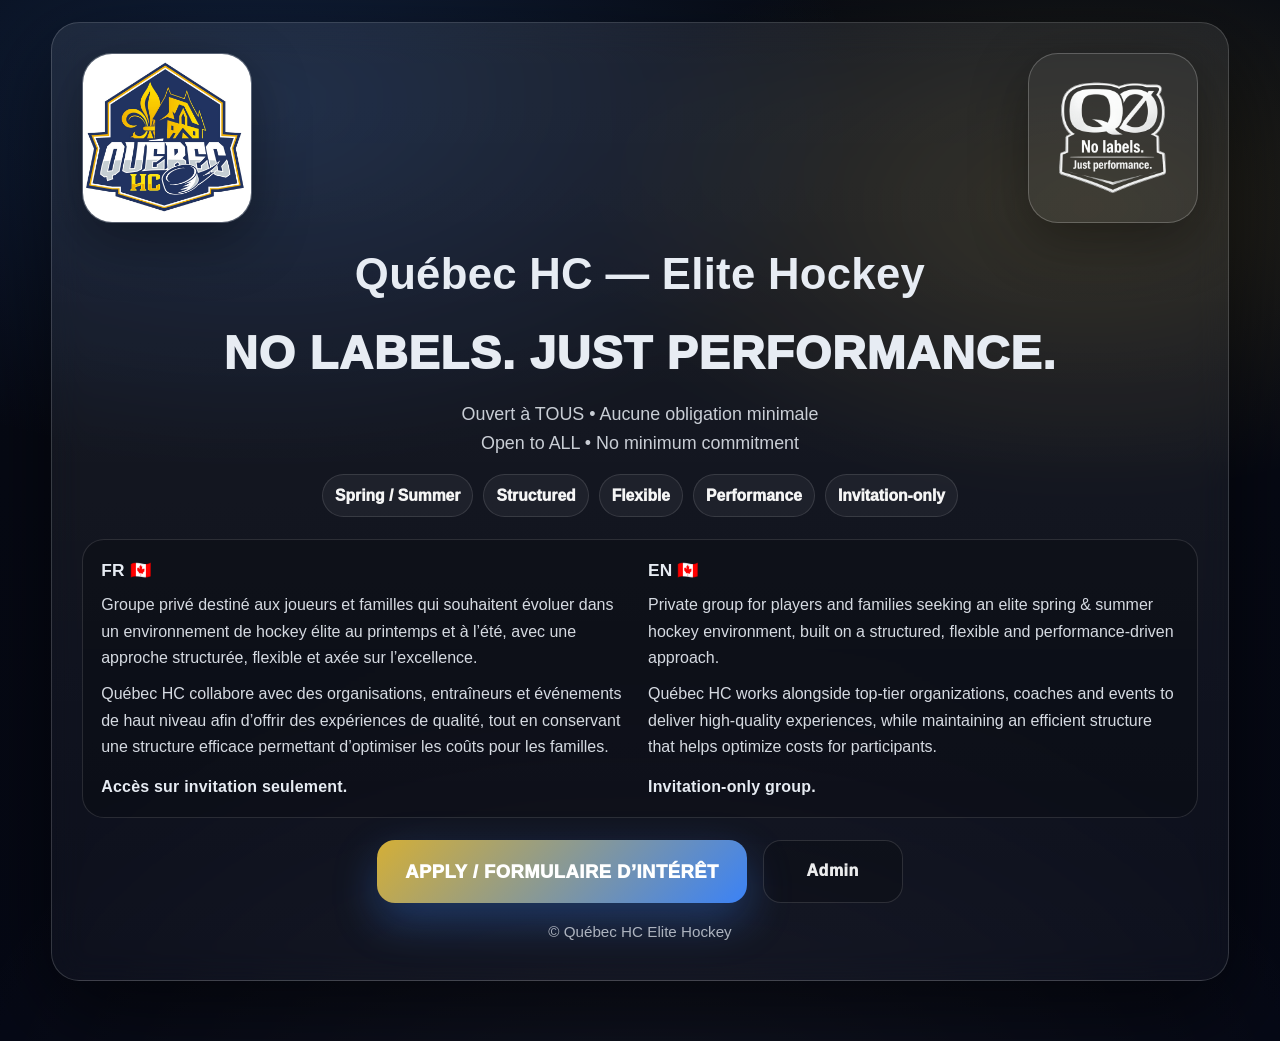
<file: index.html>
﻿<!DOCTYPE html>
<html lang="fr">
<head>
  <meta charset="utf-8"/>
  <meta name="viewport" content="width=device-width, initial-scale=1"/>
  <title>No Labels. Just Performance. — Québec HC</title>
  <meta name="description" content="Québec HC — Elite spring & summer hockey. No Labels. Just Performance. Invitation-only."/>
  <meta name="theme-color" content="#0a1020"/>
  <meta name="format-detection" content="telephone=no">

  <!-- Social Preview (OpenGraph/Twitter) -->
  <link rel="canonical" href="https://yaban1981.github.io/QHC_Program/" />
  <meta property="og:site_name" content="Québec HC" />
  <meta property="og:type" content="website" />
  <meta property="og:url" content="https://yaban1981.github.io/QHC_Program/" />
  <meta property="og:title" content="No Labels. Just Performance." />
  <meta property="og:description" content="Elite spring & summer hockey • Open to all backgrounds • Selected by invitation." />
  <meta property="og:image" content="https://yaban1981.github.io/QHC_Program/logos/og-home.png?v=1" />
  <meta property="og:image:type" content="image/png" />
  <meta property="og:image:width" content="1200" />
  <meta property="og:image:height" content="630" />

  <meta name="twitter:card" content="summary_large_image" />
  <meta name="twitter:title" content="No Labels. Just Performance." />
  <meta name="twitter:description" content="Québec HC — Elite spring & summer hockey." />
  <meta name="twitter:image" content="https://yaban1981.github.io/QHC_Program/logos/og-home.png?v=1" />

  <link rel="apple-touch-icon" href="https://yaban1981.github.io/QHC_Program/logos/og-home.png?v=1" />

  <!-- Same design system base as the form -->
  <link rel="stylesheet" href="assets/styles.css">

  <style>
    :root{
      --max: 1180px;
      --glass: rgba(255,255,255,.06);
      --stroke: rgba(255,255,255,.16);
      --stroke2: rgba(255,255,255,.22);
      --dark: rgba(0,0,0,.22);
    }

    body{ margin:0; }

    /* Premium background (still coherent with form vibe) */
    .bg{
      min-height: 100vh;
      background:
        radial-gradient(1100px 650px at 20% 10%, rgba(59,130,246,.18), transparent 55%),
        radial-gradient(900px 520px at 85% 20%, rgba(212,175,55,.16), transparent 55%),
        radial-gradient(1200px 800px at 50% 110%, rgba(255,255,255,.05), transparent 60%),
        linear-gradient(180deg, #070b14 0%, #060914 45%, #050815 100%);
      padding: 22px 0 60px;
    }

    .wrap{
      width: min(var(--max), 92vw);
      margin: 0 auto;
    }

    .panel{
      border-radius: 28px;
      border: 1px solid var(--stroke);
      background: linear-gradient(180deg, rgba(255,255,255,.08), rgba(255,255,255,.03));
      box-shadow: 0 30px 90px rgba(0,0,0,.58);
      backdrop-filter: blur(16px);
      overflow: hidden;
    }

    .inner{
      padding: 30px;
    }

    /* Logos vis-à-vis */
    .logo-row{
      display:flex;
      justify-content:space-between;
      align-items:center;
      gap: 18px;
    }
    .logo-box{
      width: 170px;
      height: 170px;
      border-radius: 30px;
      border: 1px solid var(--stroke2);
      background: rgba(255,255,255,.05);
      overflow:hidden;
      display:grid;
      place-items:center;
      box-shadow: 0 18px 55px rgba(0,0,0,.38);
      flex: 0 0 auto;
    }
    .logo-box img{
      width:100%;
      height:100%;
      object-fit:cover;
      display:block;
    }

    /* Center message */
    .center{
      text-align:center;
      margin-top: 18px;
    }
    .brand{
      margin:0;
      font-size: clamp(1.9rem, 1.45rem + 1.6vw, 3.1rem);
      letter-spacing: .3px;
    }
    .nl{
      margin-top: 12px;
      font-weight: 1000;
      font-size: clamp(2.0rem, 1.55rem + 1.7vw, 3.0rem);
      text-transform: uppercase;
      letter-spacing: 1px;
    }
    .sub{
      margin-top: 12px;
      font-size: 1.12rem;
      opacity: .86;
      line-height: 1.6;
    }

    /* Value bullets */
    .chips{
      margin-top: 16px;
      display:flex;
      gap: 10px;
      flex-wrap:wrap;
      justify-content:center;
    }
    .chip{
      display:inline-flex;
      align-items:center;
      gap:8px;
      padding: 9px 12px;
      border-radius: 999px;
      border: 1px solid rgba(255,255,255,.12);
      background: rgba(255,255,255,.05);
      font-size: .98rem;
      opacity: .96;
    }

    /* Bilingual pitch */
    .pitch{
      margin-top: 22px;
      border-radius: 22px;
      border: 1px solid rgba(255,255,255,.12);
      background: rgba(0,0,0,.18);
      padding: 18px;
    }
    .pitch-grid{
      display:grid;
      grid-template-columns: 1fr;
      gap: 16px;
    }
    @media (min-width: 980px){
      .pitch-grid{ grid-template-columns: 1fr 1fr; }
    }
    .lang h2{
      margin:0 0 8px;
      font-size: 1.08rem;
      letter-spacing:.2px;
    }
    .lang p{
      margin:0 0 10px;
      opacity: .92;
      line-height: 1.65;
    }
    .lang strong{
      display:inline-block;
      margin-top: 4px;
      letter-spacing:.2px;
    }

    /* CTA */
    .cta{
      margin-top: 22px;
      display:flex;
      justify-content:center;
      gap: 16px;
      flex-wrap:wrap;
    }
    .btn{
      display:inline-flex;
      align-items:center;
      justify-content:center;
      gap: 10px;
      text-decoration:none;
      font-weight: 1000;
      letter-spacing: .5px;
      border-radius: 18px;
      padding: 18px 28px;
      border: 1px solid rgba(255,255,255,.16);
      background: rgba(255,255,255,.07);
      color:#fff;
      white-space: nowrap;
      min-width: 240px;
    }
    .btn.primary{
      border:none;
      background: linear-gradient(135deg, #d4af37, #3b82f6);
      box-shadow: 0 18px 45px rgba(59,130,246,.33);
      font-size: 1.15rem;
    }
    .btn.admin{
      background: rgba(0,0,0,.22);
      border: 1px solid rgba(255,255,255,.14);
      opacity: .92;
      min-width: 140px;
      padding: 16px 20px;
    }

    .footer{
      margin-top: 18px;
      text-align:center;
      opacity: .72;
      font-size: .95rem;
      padding-bottom: 6px;
    }

    @media (max-width: 760px){
      .inner{ padding: 22px; }
      .logo-box{ width: 132px; height: 132px; border-radius: 26px; }
      .btn{ min-width: 100%; }
      .btn.admin{ min-width: 100%; }
    }
  </style>
</head>

<body>
  <noscript>
    <div style="background:#3b82f6;color:#fff;padding:10px;text-align:center">
      JavaScript requis pour certaines fonctionnalités. / JavaScript required for some features.
    </div>
  </noscript>

  <div class="bg">
    <div class="wrap">
      <div class="panel">
        <div class="inner">

          <div class="logo-row" aria-label="Logos">
            <div class="logo-box">
              <img src="logos/qhc.jpg" alt="Québec HC"
                   onerror="this.onerror=null;this.src='logos/qhc.png';">
            </div>

            <div class="logo-box">
              <img src="logos/no-labels.png" alt="No Labels"
                   onerror="this.onerror=null;this.src='logos/no-labels.jpg';">
            </div>
          </div>

          <div class="center">
            <h1 class="brand">Québec HC — Elite Hockey</h1>
            <div class="nl">No Labels. Just Performance.</div>
            <div class="sub">
              Ouvert à TOUS • Aucune obligation minimale<br/>
              Open to ALL • No minimum commitment
            </div>

            <div class="chips" aria-label="Highlights">
              <span class="chip">Spring / Summer</span>
              <span class="chip">Structured</span>
              <span class="chip">Flexible</span>
              <span class="chip">Performance</span>
              <span class="chip">Invitation-only</span>
            </div>
          </div>

          <section class="pitch" aria-label="Bilingual pitch">
            <div class="pitch-grid">
              <div class="lang">
                <h2>FR 🇨🇦</h2>
                <p>
                  Groupe privé destiné aux joueurs et familles qui souhaitent évoluer dans un environnement de hockey élite au printemps et à l’été,
                  avec une approche structurée, flexible et axée sur l’excellence.
                </p>
                <p>
                  Québec HC collabore avec des organisations, entraîneurs et événements de haut niveau afin d’offrir des expériences de qualité,
                  tout en conservant une structure efficace permettant d’optimiser les coûts pour les familles.
                </p>
                <strong>Accès sur invitation seulement.</strong>
              </div>

              <div class="lang">
                <h2>EN 🇨🇦</h2>
                <p>
                  Private group for players and families seeking an elite spring & summer hockey environment,
                  built on a structured, flexible and performance-driven approach.
                </p>
                <p>
                  Québec HC works alongside top-tier organizations, coaches and events to deliver high-quality experiences,
                  while maintaining an efficient structure that helps optimize costs for participants.
                </p>
                <strong>Invitation-only group.</strong>
              </div>
            </div>
          </section>

          <div class="cta" aria-label="Calls to action">
            <a class="btn primary" href="form.html">APPLY / FORMULAIRE D’INTÉRÊT</a>
            <a class="btn admin" href="admin3/login.html">Admin</a>
          </div>

          <div class="footer">© Québec HC Elite Hockey</div>
        </div>
      </div>
    </div>
  </div>
</body>
</html>
</file>
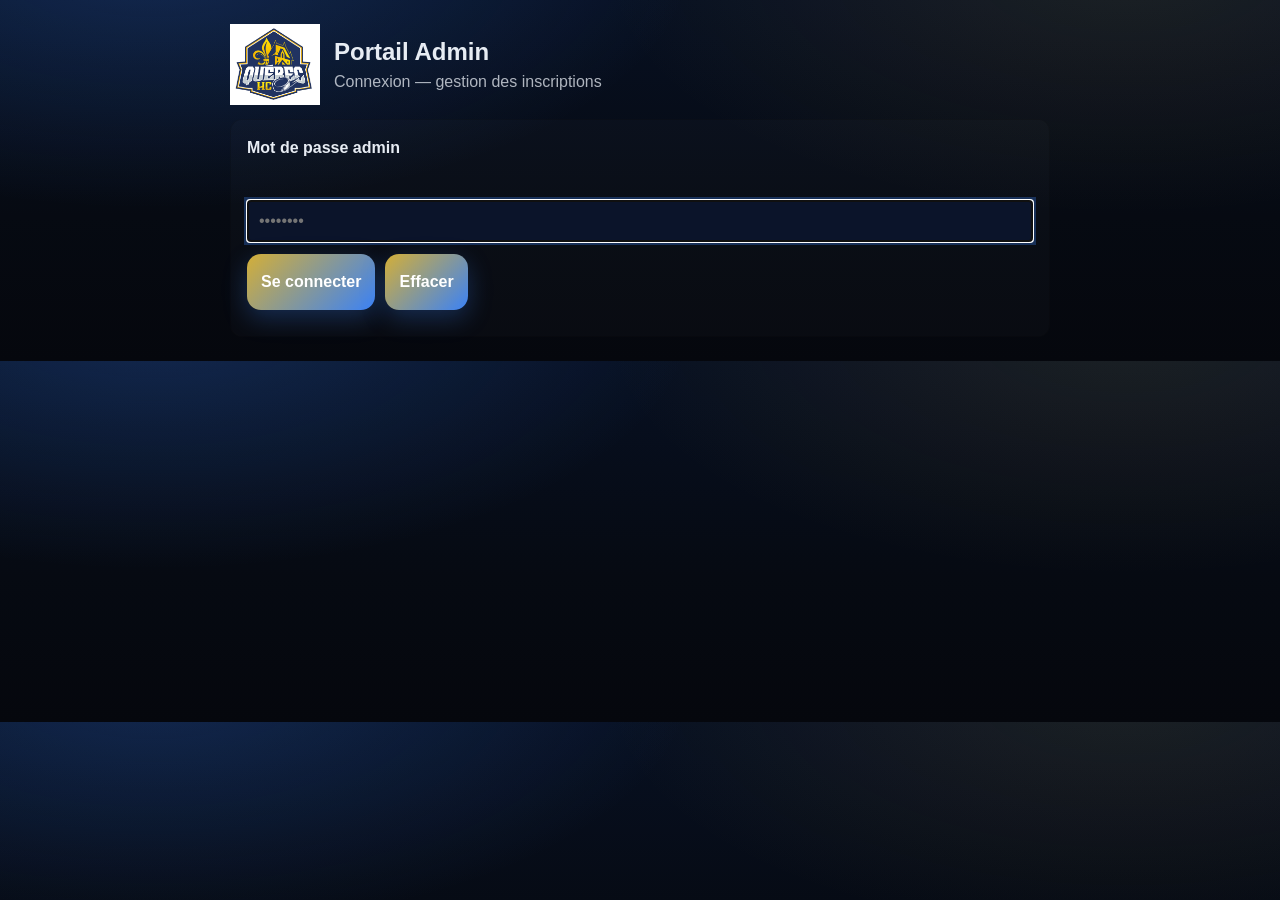
<file: admin/dashboard.html>
﻿<!doctype html>
<html>
<head>
  <meta charset="utf-8">
  <meta name="viewport" content="width=device-width, initial-scale=1" />
  <title>QHC Admin — Dashboard</title>
  <link rel="stylesheet" href="https://yaban1981.github.io/QHC_Program/assets/styles.css">
</head>

<body style="padding:24px">

<div style="max-width:1200px;margin:0 auto">

  <div style="display:flex;gap:14px;align-items:center;margin-bottom:20px">
    <img alt="Québec HC" src="../logos/qhc.jpg" style="width:60px">
    <div>
      <h2 style="margin:0">Dashboard Admin</h2>
      <div style="opacity:.7">Gestion des joueurs</div>
    </div>
    <div style="margin-left:auto">
      <button onclick="deconnexion()">Déconnexion</button>
    </div>
  </div>

  <!-- Filtres -->
  <div style="display:flex;gap:10px;flex-wrap:wrap;margin-bottom:15px">
    <select id="filtreAnneeNaissance"></select>
    <select id="filtrePoste">
      <option value="">Tous postes</option>
      <option value="Forward">Avant</option>
      <option value="Defence">Défense</option>
      <option value="Center">Centre</option>
      <option value="Goaler">Gardien</option>
    </select>
    <input id="recherche" placeholder="Recherche...">
    <select id="filtreAnneeSoumission"></select>
  </div>

  <!-- Actions -->
  <div style="margin-bottom:15px">
    <button onclick="marquerInteressant()">⭐ Intéressant</button>
    <button onclick="marquerEcarte()">❌ Écarté</button>
    <button onclick="supprimerSelection()">🗑️ Supprimer</button>
    <button onclick="ouvrirModalEmail()">✉️ Email</button>
  </div>

  <div id="loading">Chargement...</div>
  <div id="err" style="color:red;margin-bottom:10px"></div>

  <!-- Tableau -->
  <div id="table-container" style="display:none">
    <table border="1" width="100%" cellpadding="6" cellspacing="0">
      <thead id="table-header">
        <tr>
          <th><input type="checkbox" id="checkAll"></th>
          <th>Nom</th>
          <th>Année</th>
          <th>Ville</th>
          <th>Email</th>
          <th>Poste</th>
          <th>Confiance</th>
        </tr>
      </thead>
      <tbody id="table-body"></tbody>
    </table>
  </div>

</div>

<script src="./app.js"></script>

</body>
</html>
</file>
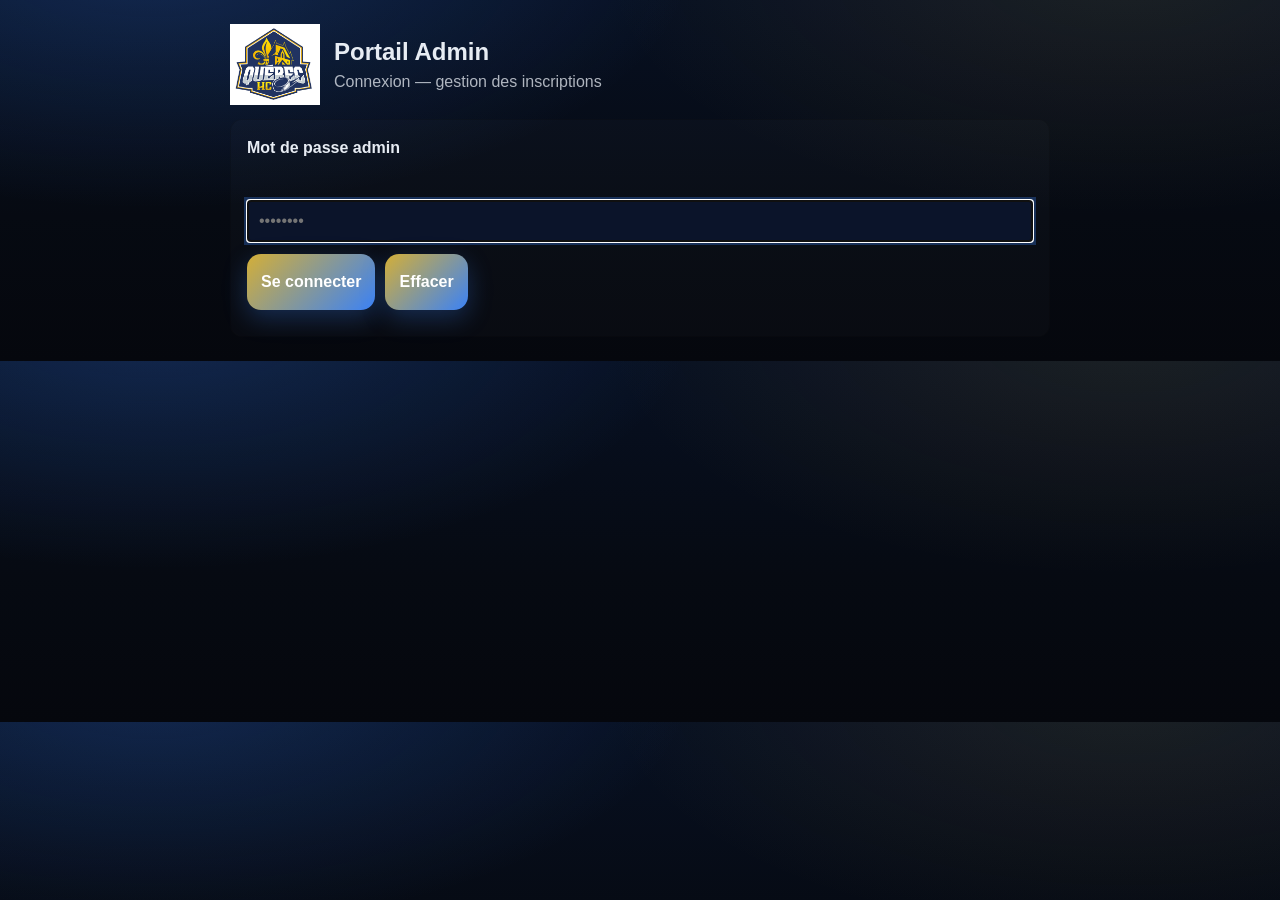
<file: admin/login.html>
﻿<!doctype html>
<html>
  <head>
    <meta charset="utf-8">
    <meta name="viewport" content="width=device-width, initial-scale=1" />
    <title>QHC Admin — Login</title>
    <link rel="stylesheet" href="https://yaban1981.github.io/QHC_Program/assets/styles.css">
  </head>
  <body style="padding:24px">
    <div style="max-width:820px;margin:0 auto">
      <div style="display:flex;gap:14px;align-items:center;margin-bottom:14px">
        <img alt="Québec HC" src="../logos/qhc.jpg" style="width:90px;height:auto">
        <div>
          <h2 style="margin:0">Portail Admin</h2>
          <div style="opacity:.75">Connexion — gestion des inscriptions</div>
        </div>
      </div>

      <div style="border:1px solid rgba(0,0,0,.15);border-radius:12px;padding:16px;background:rgba(255,255,255,.02)">
        <label for="pwd">Mot de passe admin</label><br>
        <input id="pwd" type="password" autocomplete="current-password" placeholder="••••••••"
               style="width:100%;margin-top:8px;padding:10px;font-size:16px" />

        <div style="display:flex;gap:10px;margin-top:12px">
          <button id="btnLogin" type="button" style="padding:10px 14px;font-size:16px">Se connecter</button>
          <button id="btnClear" type="button" style="padding:10px 14px;font-size:16px">Effacer</button>
        </div>

        <div id="msg" style="color:#b00020;white-space:pre-wrap;margin-top:10px"></div>
      </div>
    </div>

    <script src="./app.js"></script>
  </body>
</html>
</file>
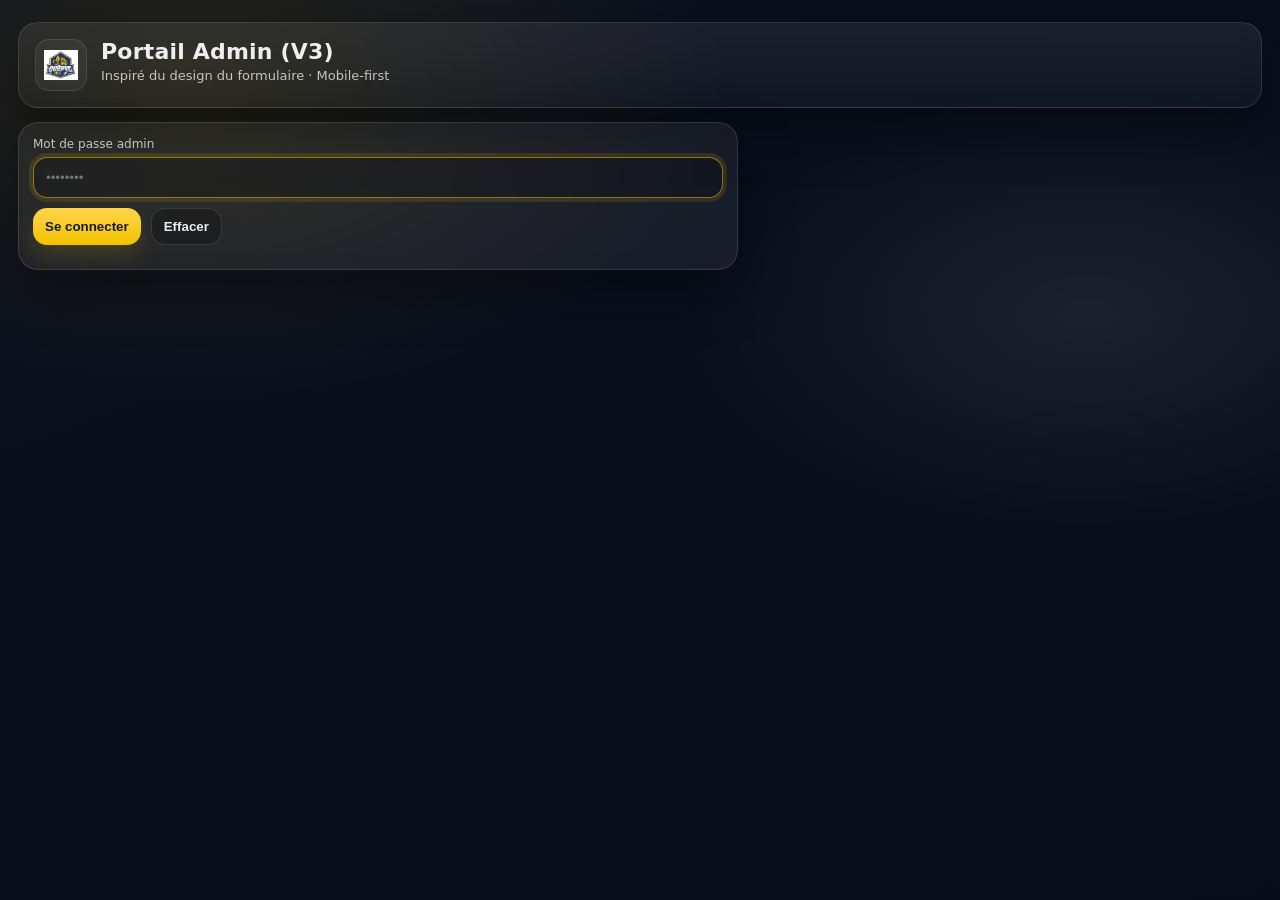
<file: admin3/dashboard.html>
﻿<!doctype html>
<html>
<head>
  <meta charset="utf-8">
  <meta name="viewport" content="width=device-width, initial-scale=1" />
  <title>QHC Admin V3 — Dashboard</title>
  <link rel="stylesheet" href="./admin3.css">
</head>
<body>
  <div class="page">
    <div class="hero">
      <div class="logo"><img src="../logos/qhc.jpg" alt="QHC"></div>
      <div>
        <h1>Gestion des joueurs Québec HC Élite (V3)</h1>
        <div id="today" class="sub"></div>
      </div>

      <div class="right">
        <select id="teamSelect" class="btn btnGhost" style="min-width:220px"></select>
        <select id="tournoiSelect" class="btn btnGhost" style="min-width:220px"></select>
        <button id="btnLogout" class="btn btnPrimary">Déconnexion</button>
      </div>
    </div>

    <div class="card">
      <div class="filters">
        <div>
          <label>Année</label>
          <select id="yearFilter"></select>
        </div>

        <div>
          <label>Statut</label>
          <select id="statusFilter"></select>
        </div>

        <div>
          <label>Recherche</label>
          <input id="searchFilter" placeholder="nom / ville / email">
        </div>

        <div>
          <label>Page size</label>
          <select id="pageSize">
            <option value="50">50</option>
            <option value="100" selected>100</option>
            <option value="200">200</option>
          </select>
        </div>

        <div style="display:flex;gap:10px;align-items:end;flex-wrap:wrap">
          <button id="btnReset" class="btn btnGhost">Réinitialiser</button>
        </div>
<div style="margin-top:10px;display:flex;gap:12px;align-items:center">
  <label style="display:flex;gap:8px;align-items:center;color:rgba(255,255,255,.75);font-size:13px">
    <input type="checkbox" id="showArchived">
    Voir archives
  </label>
</div>
</div>
      </div>
    </div>

    <div class="card actionBar" id="actionBar">
      <div class="meta">Sélection: <b id="selCount">0</b></div>

      <button id="btnCopyEmails" class="btn btnGhost">Copier emails</button>
      <select id="emailSep" class="sepSelect">
        <option value=",">Virgule ,</option>
        <option value=";">Point-virgule ;</option>
      </select>

      <button id="btnAddToTournoi" class="btn btnGhost">Ajouter au tournoi (TBD)</button>
      <select id="statusApply" class="sepSelect"></select>
      <button id="btnApplyStatus" class="btn btnGhost">Appliquer statut</button>

      <!-- quick buttons -->
      <button id="btnQuickInteressant" class="btn btnGhost">⭐ Intéressant</button>
      <button id="btnQuickEcarte" class="btn btnGhost">❌ Écarté</button>
      <button id="btnCreateTeam" class="btn btnGhost">Créer équipe</button>
      <button id="btnArchive" class="btn btnDanger">Archiver</button>
      <button id="btnRestore" class="btn btnGhost">Restaurer</button>
      <button id="btnNotes" class="btn btnGhost">✎ Notes</button>
    </div>

    <div id="loading"></div>
    <div id="err"></div>

    <!-- Desktop table -->
    <div class="tableWrap" id="tableWrap">
      <table>
        <thead><tr id="theadRow"></tr></thead>
        <tbody id="tbody"></tbody>
      </table>
    </div>

    <!-- Mobile cards -->
    <div class="cards" id="cards"></div>

    <div class="pager">
      <button id="btnPrev" class="btn btnGhost">◀ Précédent</button>
      <div>Page <b id="pageNum">1</b> / <b id="pageTotal">1</b></div>
      <button id="btnNext" class="btn btnGhost">Suivant ▶</button>
    </div>
  </div>

  <script src="./app.js"></script>
</body>
</html>
</file>
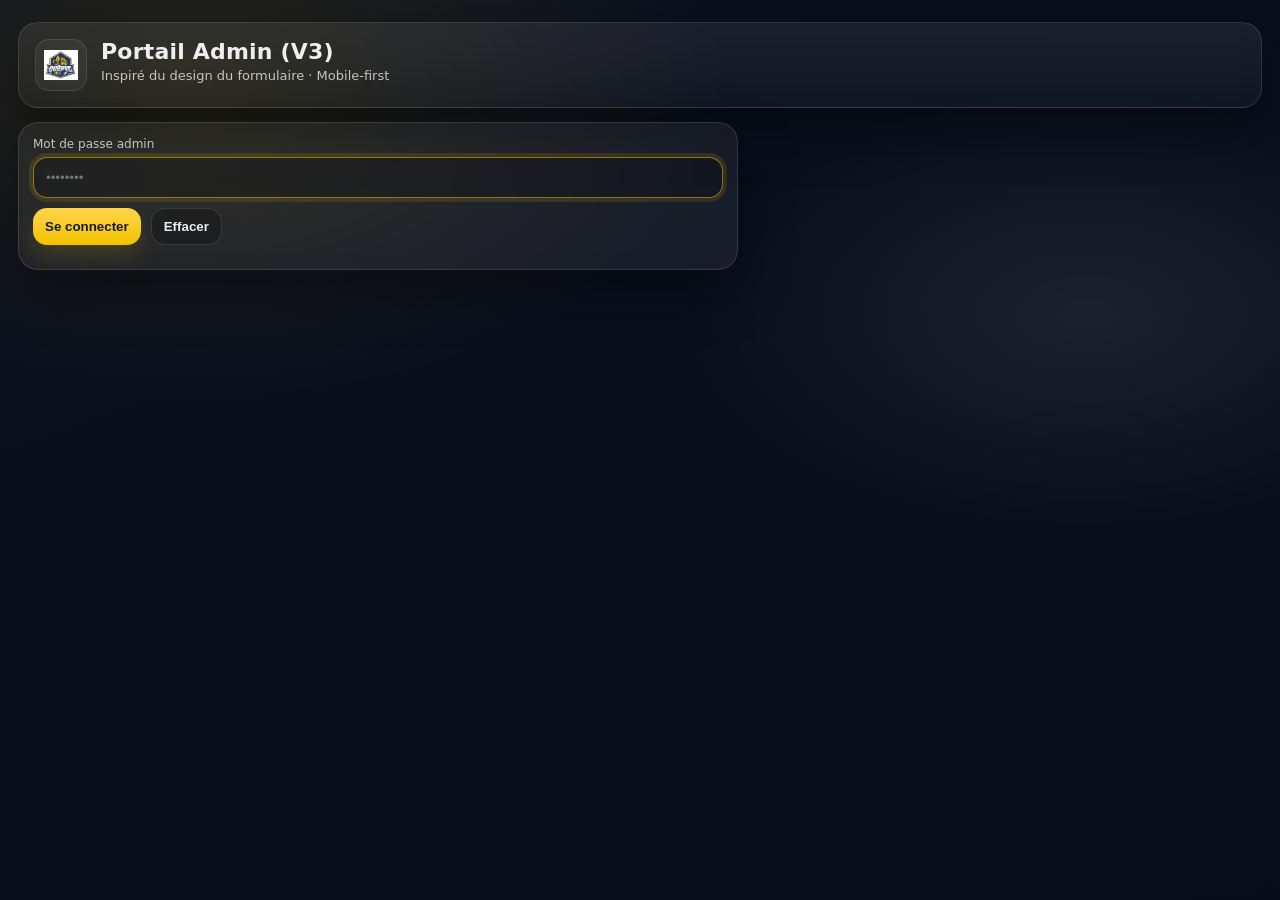
<file: admin3/login.html>
﻿<!doctype html>
<html>
<head>
  <meta charset="utf-8">
  <meta name="viewport" content="width=device-width, initial-scale=1" />
  <title>QHC Admin V3 — Login</title>
  <link rel="stylesheet" href="./admin3.css">
</head>
<body>
  <div class="page">
    <div class="hero">
      <div class="logo"><img src="../logos/qhc.jpg" alt="QHC"></div>
      <div>
        <h1>Portail Admin (V3)</h1>
        <div class="sub">Inspiré du design du formulaire · Mobile-first</div>
      </div>
    </div>

    <div class="card" style="max-width:720px;margin-top:14px">
      <label for="pwd">Mot de passe admin</label>
      <input id="pwd" type="password" placeholder="••••••••" autocomplete="current-password">
      <div style="display:flex;gap:10px;margin-top:10px;flex-wrap:wrap">
        <button class="btn btnPrimary" id="btnLogin">Se connecter</button>
        <button class="btn btnGhost" id="btnClear">Effacer</button>
      </div>
      <div id="msg" style="margin-top:10px;white-space:pre-wrap;color:#ffb3b3"></div>
    </div>
  </div>

  <script src="./app.js"></script>
</body>
</html>
</file>
<file: assets/styles.css>
﻿:root{
  --bg:#0a0f1a;
  --panel:#0e152a;
  --panel2:#0a1020;
  --text:#e7ecf3;
  --muted:#a7b3c7;
  --accent:#d4af37;
  --accent2:#3b82f6;
  --ring:rgba(59,130,246,.30);
  --success:#d4af37;
  --danger:#ef4444;
  --radius:16px;
  --border:rgba(255,255,255,.08);
  --border2:rgba(255,255,255,.14);
}

*{box-sizing:border-box; -webkit-tap-highlight-color:transparent}
html,body{scroll-behavior:smooth; -webkit-text-size-adjust:100%}
body{
  margin:0;
  font-family:-apple-system,BlinkMacSystemFont,"Segoe UI",Roboto,Helvetica,Arial,sans-serif;
  background:
    radial-gradient(900px 420px at 12% -12%, rgba(59,130,246,.22), transparent 60%),
    radial-gradient(900px 420px at 88% -8%, rgba(212,175,55,.10), transparent 58%),
    linear-gradient(180deg, #071022, #060a12 60%, #05070d);
  color:var(--text);
  line-height:1.5;
}

a{color:inherit}

/* HERO */
.hero{
  padding:26px 16px 18px;
  background:
    radial-gradient(800px 360px at 50% -10%, rgba(59,130,246,.16), transparent 60%),
    linear-gradient(180deg, #0a1020, #0b1222 60%, #070b13);
  border-bottom:1px solid rgba(255,255,255,.06);
  position:relative; overflow:hidden;
}
.hero::before{
  content:""; position:absolute; top:0; left:0; right:0; height:1px;
  background:linear-gradient(90deg, transparent, var(--accent2), transparent);
  opacity:.6;
}
.hero-wrap{max-width:980px; margin:0 auto; display:flex; flex-direction:column; align-items:center; gap:14px}
.hero-logo{
  width:118px; height:118px; border-radius:22px; overflow:hidden;
  background: radial-gradient(closest-side, rgba(59,130,246,.30), transparent 68%);
  box-shadow: 0 16px 44px rgba(3,102,214,.35);
}
.hero-logo img{width:100%; height:100%; object-fit:cover}
.hero-text{text-align:center}
.hero h1{margin:0; font-size:2rem; letter-spacing:.2px; line-height:1.15}
.hero-sub{margin:6px 0 0; color:#dfe7ff; font-size:1.1rem; opacity:.95}
.hero-meta{margin:8px 0 0; color:#9fb7ff; font-size:.95rem; opacity:.9}

/* PROGRAM */
.program{padding:14px 16px 0}
.program-wrap{max-width:1040px; margin:0 auto}
.program-title{margin:14px 0 12px; text-align:center; font-size:1.35rem; color:#eaf2ff}

.filters{
  background:linear-gradient(180deg,var(--panel2),rgba(14,21,42,.85));
  border:1px solid rgba(255,255,255,.06);
  border-radius:18px;
  box-shadow:0 10px 34px rgba(0,0,0,.35), inset 0 1px 0 rgba(255,255,255,.04);
  padding:16px;
  display:flex;
  gap:14px;
  flex-wrap:wrap;
  justify-content:center;
  align-items:flex-start;
}
.filter-group{min-width:240px}
.filter-label{font-weight:900; color:#eaf2ff; margin-bottom:8px}
.chips{display:flex; flex-wrap:wrap; gap:10px; justify-content:center}
.chip{
  border:1px solid var(--border2);
  background:rgba(255,255,255,.04);
  color:#fff;
  padding:10px 14px;
  border-radius:999px;
  cursor:pointer;
  font-weight:950;
  min-width:64px;
  text-align:center;
  user-select:none;
}
.chip:hover{border-color:rgba(59,130,246,.35)}
.chip.active{
  border-color:rgba(212,175,55,.72);
  background:rgba(212,175,55,.12);
  box-shadow:0 10px 28px rgba(212,175,55,.10);
}
.filter-toggle{min-width:300px}
.toggle{display:flex; gap:10px; align-items:center; color:var(--muted); font-size:.95rem}
.toggle input{transform:scale(1.08)}

/* View toggle */
.view-toggle{display:flex; gap:10px; margin:12px 0 10px; justify-content:flex-start}
.vt-btn{
  padding:10px 14px; border-radius:12px;
  border:1px solid rgba(255,255,255,.16);
  background:rgba(255,255,255,.06);
  color:#fff; cursor:pointer; font-weight:950;
}
.vt-btn.active{background:rgba(255,255,255,.14); border-color:rgba(255,255,255,.22)}

/* Messages */
.program-msg, .program-error{
  margin:10px 0 0;
  padding:12px 12px;
  border-radius:12px;
  border:1px solid rgba(255,255,255,.10);
  background:rgba(255,255,255,.04);
}
.program-error{border-color:rgba(239,68,68,.35); color:#fecaca}

/* Cards grid */
.events-grid{display:grid; grid-template-columns:1fr; gap:14px; margin:10px 0 6px}
@media(min-width:768px){.events-grid{grid-template-columns:repeat(3,1fr); gap:18px}}

.ecard{
  position:relative;
  background:linear-gradient(180deg, rgba(11,16,32,.94), rgba(10,16,32,.62));
  border:1px solid rgba(255,255,255,.08);
  border-radius:18px;
  overflow:hidden;
  box-shadow:0 16px 52px rgba(0,0,0,.38), inset 0 1px 0 rgba(255,255,255,.03);
  min-height:228px;
}
.ecard::before{
  content:""; position:absolute; inset:0;
  background: radial-gradient(560px 240px at 50% 0%, rgba(59,130,246,.16), transparent 70%);
  pointer-events:none;
}
.ecard-link{
  position:absolute; inset:0;
  display:flex; align-items:center; justify-content:center;
  text-decoration:none;
}
.ecard-logo{
  width:96%;
  max-width:440px;
  max-height:178px;
  height:auto;
  object-fit:contain;
  filter: drop-shadow(0 18px 38px rgba(0,0,0,.58));
  transform: translateY(14px);
}

/* Badges */
.badge{
  position:absolute;
  display:inline-flex;
  align-items:center;
  justify-content:center;
  gap:8px;
  border:1px solid rgba(255,255,255,.14);
  background:rgba(10,16,32,.58);
  padding:7px 10px;
  border-radius:999px;
  color:#eaf2ff;
  font-weight:900;
  letter-spacing:.2px;
  backdrop-filter: blur(6px);
  box-shadow:0 10px 22px rgba(0,0,0,.34);
  user-select:none;
  white-space:nowrap;
}
.badge-season{top:12px; left:12px; width:40px; padding:0; border-radius:12px; font-size:1.05rem}
.badge-j{
  top:12px; right:12px;
  background:linear-gradient(135deg, rgba(59,130,246,.24), rgba(59,130,246,.10));
  border-color:rgba(59,130,246,.46);
  font-size:1.05rem;
  padding:8px 12px;
  min-width:64px;
}
.badge-date{bottom:12px; right:12px; background:rgba(255,255,255,.06)}
.badge-extra{bottom:12px; left:12px; background:rgba(255,255,255,.06)}

/* MAP */
.map-wrap{margin-top:10px}
.map{
  height:430px;
  border-radius:16px;
  border:1px solid rgba(255,255,255,.12);
  overflow:hidden;
}
.map-note{opacity:.8; font-size:13px; margin-top:8px}
@media(max-width:600px){ .map{height:300px} }

/* FORM */
main{padding:12px 16px 40px; max-width:1040px; margin:0 auto}
form{
  background:linear-gradient(180deg,var(--panel2),var(--panel));
  border-radius:var(--radius);
  border:1px solid rgba(255,255,255,.06);
  box-shadow:0 8px 32px rgba(0,0,0,.35), inset 0 1px 0 rgba(255,255,255,.04);
  padding:20px;
  margin:12px 0
}
fieldset{
  border:2px solid rgba(212,175,94,.35);
  padding:18px;
  border-radius:14px;
  margin:16px 0 0;
  position:relative;
}
legend{padding:0 8px; color:var(--accent2); font-weight:900; font-size:1.1rem}
.grid{display:flex; flex-direction:column; gap:16px}
label{display:block; font-size:1rem; margin-bottom:8px; font-weight:600}
.req{color:#fbbf24; font-weight:900}
.muted{color:var(--muted); font-size:.95rem}

.input-container{position:relative}
input[type="text"], input[type="email"], input[type="tel"], input[type="range"], select, textarea{
  width:100%;
  padding:16px;
  border-radius:12px;
  border:1.5px solid rgba(255,255,255,.16);
  background:#0b1020;
  color:var(--text);
  outline:none;
  font-size:16px;
}
input:focus, select:focus, textarea:focus{
  border-color:var(--accent2);
  box-shadow:0 0 0 3px var(--ring);
  background:#0b142a
}
textarea{min-height:120px; resize:vertical}
select{
  background-image:url("data:image/svg+xml,%3Csvg width='20' height='20' viewBox='0 0 24 24' fill='%23d4af37' xmlns='http://www.w3.org/2000/svg'%3E%3Cpath d='M7 10l5 5 5-5'/%3E%3C/svg%3E");
  background-repeat:no-repeat;
  background-position:right 12px center;
  padding-right:44px
}

/* Radios/checkbox blocks */
.check-row{display:flex; flex-direction:column; gap:10px}
.check{
  position:relative;
  display:flex; align-items:center; gap:10px;
  padding:14px 44px 14px 48px;
  min-height:54px;
  border-radius:12px;
  background:#0b1020;
  border:1px solid rgba(255,255,255,.08);
  transition:.2s;
  cursor:pointer;
}
.check input{position:absolute; inset:0; opacity:0; margin:0; cursor:pointer}
.check::before{
  content:"";
  position:absolute; left:14px; top:50%; transform:translateY(-50%);
  width:18px; height:18px; border-radius:50%;
  border:2px solid #cfd8e3;
  background:transparent;
  box-shadow:0 1px 2px rgba(0,0,0,.35);
}
.check:has(input:checked){
  border-color:rgba(212,175,55,.60);
  background:rgba(212,175,94,.08);
}
.check:has(input:checked)::before{ background:var(--accent2); border-color:#fff }
.check:has(input:checked)::after{
  content:"✓"; position:absolute; right:14px;
  color:var(--accent); font-weight:900; font-size:16px
}

/* Slider with hand */
.slider-container{
  position:relative;
  margin:10px 0 0;
  background: rgba(11,16,32,.5);
  border-radius:12px;
  padding:15px;
  border:2px solid rgba(212,175,94,.5);
}
input[type="range"]{
  height:44px;
  padding:0;
  background:transparent;
  position:relative;
  z-index:2;
  width:calc(100% - 10px);
  margin:0 5px
}
input[type="range"]::-webkit-slider-thumb{
  -webkit-appearance:none;
  height:28px; width:28px; border-radius:50%;
  background:var(--accent2);
  border:2px solid #fff;
  box-shadow:0 4px 12px rgba(59,130,246,.4)
}
input[type="range"]::-webkit-slider-track{
  height:8px; background:rgba(255,255,255,.12);
  border-radius:4px
}
.hand-hint{
  position:absolute;
  top:-35px; left:0;
  z-index:5;
  opacity:.95;
  pointer-events:none;
  animation: slideHand 3s ease-in-out infinite;
}
.hand-hint svg{width:32px; height:32px; filter: drop-shadow(0 2px 4px rgba(0,0,0,.3)); color: var(--accent)}
@keyframes slideHand{
  0%{transform:translateX(0); opacity:0}
  10%{opacity:.95}
  30%{transform:translateX(calc(100% - 50px)) scale(1.1)}
  50%{transform:translateX(calc(100% - 50px))}
  70%{transform:translateX(0) scale(1.1)}
  90%{opacity:.95}
  100%{transform:translateX(0); opacity:0}
}
.confidence-display{margin-top:8px; display:flex; gap:8px; align-items:center}
.confidence-value{font-weight:950; color:#fff}

/* Availability rows */
.avail-row{padding:10px 0; border-bottom:1px solid rgba(255,255,255,.06)}
.avail-row:last-child{border-bottom:0}
.avail-title{font-weight:900; color:#eaf2ff}
.avail-info{margin-top:2px}

/* Submit */
.submit{margin-top:22px; display:flex; gap:12px; flex-direction:column}
button{
  appearance:none; border:0;
  background:linear-gradient(135deg, var(--accent), var(--accent2));
  color:#fff;
  padding:18px 24px;
  border-radius:14px;
  font-weight:900;
  font-size:1.1rem;
  min-height:56px;
  cursor:pointer;
  box-shadow:0 8px 24px rgba(59,130,246,.28)
}
button:hover{transform:translateY(-2px)}
.outline{
  background:transparent;
  border:1px solid rgba(255,255,255,.12);
  color:#fff
}

@media(min-width:768px){
  .submit{flex-direction:row}
}

/* Leaflet logo markers (prevent giant logos) */
.logo-marker{
  width:46px;
  height:46px;
  border-radius:14px;
  border:1px solid rgba(255,255,255,.22);
  background:rgba(10,16,32,.78);
  box-shadow:0 10px 26px rgba(0,0,0,.40), 0 0 0 2px rgba(59,130,246,.10);
  display:flex;
  align-items:center;
  justify-content:center;
  overflow:hidden;
  backdrop-filter: blur(6px);
}
.logo-marker img{
  width:38px !important;
  height:38px !important;
  object-fit:contain;
  display:block;
  filter: drop-shadow(0 3px 8px rgba(0,0,0,.45));
}

/* Slider: give breathing room so label doesn't collide with hand */
#fieldset-availability label[for="confidence_pct"]{
  display:block;
  margin-bottom:14px;
}

/* Slider: separate label from the hand animation */
#fieldset-availability label[for="confidence_pct"]{
  margin-bottom:18px; /* more space */
}

/* Move the hand down so it doesn't overlap the label */
.hand-hint{
  top:-18px !important;   /* was ~ -35px */
}

/* Bigger map markers for better readability */
.logo-marker{
  width:64px !important;
  height:64px !important;
  border-radius:18px !important;
}
.logo-marker img{
  width:56px !important;
  height:56px !important;
}

/* Level badge on tournament cards */
.badge-level{
  top:12px;
  left:60px; /* next to season icon */
  background:rgba(255,255,255,.06);
}
.badge-level.elite{ border-color: rgba(212,175,55,.35); }
.badge-level.aaa{ border-color: rgba(59,130,246,.40); }

/* Capacity ribbon (per-year: full / limited) */
.ecard{ position:relative; }

.ribbon{
  position:absolute;
  top:16px;
  right:-56px;
  width:210px;
  text-align:center;
  padding:8px 0;
  font-weight:950;
  letter-spacing:.6px;
  text-transform:uppercase;
  transform:rotate(45deg);
  border:1px solid rgba(255,255,255,.18);
  box-shadow:0 10px 25px rgba(0,0,0,.40);
  z-index:12;
}

.ribbon.full{
  background:linear-gradient(135deg,#ef4444,#b91c1c);
  color:#fff;
}

.ribbon.limited{
  background:linear-gradient(135deg, rgba(212,175,55,.95), rgba(59,130,246,.35));
  color:#0b1020;
}

/* --- Override: capacity badge in bottom-left (no masking) --- */
.ribbon{
  top:auto !important;
  right:auto !important;
  left:12px !important;
  bottom:12px !important;
  width:auto !important;
  transform:none !important;
  padding:8px 12px !important;
  border-radius:12px !important;
  letter-spacing:.4px !important;
  box-shadow:0 10px 22px rgba(0,0,0,.35) !important;
  border:1px solid rgba(255,255,255,.16) !important;
  max-width:70% !important;
  overflow:hidden !important;
  text-overflow:ellipsis !important;
  white-space:nowrap !important;
  font-size:.92rem !important;
}
.ribbon.full{
  background:linear-gradient(135deg, rgba(239,68,68,.95), rgba(185,28,28,.85)) !important;
  color:#fff !important;
}
.ribbon.limited{
  background:linear-gradient(135deg, rgba(212,175,55,.95), rgba(59,130,246,.35)) !important;
  color:#0b1020 !important;
}

/* --- Override v2: diagonal ribbon bottom-left (short + subtle) --- */
.ribbon{
  left:-58px !important;
  bottom:18px !important;
  top:auto !important;
  right:auto !important;

  width:210px !important;
  padding:8px 0 !important;

  transform:rotate(35deg) !important;   /* diagonal, less aggressive than 45 */
  border-radius:12px !important;

  font-size:.88rem !important;
  letter-spacing:.5px !important;
  text-transform:uppercase !important;

  max-width:none !important;
  white-space:nowrap !important;
  overflow:hidden !important;
  text-overflow:ellipsis !important;

  backdrop-filter: blur(6px) !important;
  border:1px solid rgba(255,255,255,.18) !important;
  box-shadow:0 10px 22px rgba(0,0,0,.40) !important;
}

.ribbon.full{
  background:linear-gradient(135deg, rgba(239,68,68,.92), rgba(185,28,28,.82)) !important;
  color:#fff !important;
}

.ribbon.limited{
  background:linear-gradient(135deg, rgba(212,175,55,.92), rgba(59,130,246,.28)) !important;
  color:#0b1020 !important;
}

/* --- Tweak: show full ribbon text (less clipped) --- */
.ribbon{
  left:-34px !important;     /* was -58px => less clipped */
  width:195px !important;    /* slightly narrower */
  padding:8px 0 !important;
  transform:rotate(33deg) !important; /* tiny adjustment */
}

/* Ribbon style for collaboration */
.ribbon.collab{
  background:rgba(255,255,255,.10);
  color:#eaf2ff;
  border-color:rgba(255,255,255,.18);
}

/* Move special icon (✈️ / 🏕️) under the season icon to avoid ribbon overlap */
.badge-extra{
  top:54px !important;     /* under season icon */
  left:12px !important;
  bottom:auto !important;
  right:auto !important;
  width:40px !important;
  padding:0 !important;
  border-radius:12px !important;
  font-size:1.05rem !important;
}

/* Submit overlay (loading curtain) */
.submit-overlay{
  position:fixed;
  inset:0;
  z-index:9999;
  background:rgba(0,0,0,.55);
  backdrop-filter: blur(6px);
  display:flex;
  align-items:center;
  justify-content:center;
  padding:24px;
}

.submit-overlay-card{
  width:min(520px, 92vw);
  background:linear-gradient(180deg, rgba(10,16,32,.98), rgba(14,21,42,.92));
  border:1px solid rgba(255,255,255,.14);
  border-radius:18px;
  box-shadow:0 18px 60px rgba(0,0,0,.55);
  padding:22px;
  text-align:center;
}

.submit-overlay-title{
  margin-top:12px;
  font-weight:950;
  font-size:1.15rem;
  color:#eaf2ff;
}

.submit-overlay-sub{
  margin-top:6px;
  color:rgba(231,236,243,.78);
  font-size:.98rem;
}

.spinner{
  width:44px;
  height:44px;
  border-radius:50%;
  border:4px solid rgba(255,255,255,.18);
  border-top-color: rgba(59,130,246,.95);
  margin:0 auto;
  animation: spin 0.9s linear infinite;
}

@keyframes spin{
  to { transform: rotate(360deg); }
}

/* Disable submit button visual state */
button:disabled{
  opacity:.65;
  cursor:not-allowed;
  transform:none !important;
}

/* Form error summary */
.form-error-summary{
  margin-top:16px;
  padding:14px 14px;
  border-radius:14px;
  border:1px solid rgba(239,68,68,.35);
  background:rgba(239,68,68,.10);
  color:#fecaca;
  box-shadow:0 10px 24px rgba(0,0,0,.25);
}
.form-error-summary strong{ color:#fff; }
.form-error-summary ul{ margin:10px 0 0 18px; }
.form-error-summary li{ margin:6px 0; }

/* Invalid field highlighting */
.input-container.is-invalid input,
.input-container.is-invalid select,
.input-container.is-invalid textarea{
  border-color: rgba(239,68,68,.85) !important;
  box-shadow: 0 0 0 3px rgba(239,68,68,.25) !important;
  background: rgba(239,68,68,.06) !important;
}

/* Invalid group (radio/checkbox) */
fieldset.is-invalid{
  border-color: rgba(239,68,68,.55) !important;
}

/* Subtle shake for first invalid field */
@keyframes qhc_shake{
  0%{transform:translateX(0)}
  20%{transform:translateX(-2px)}
  40%{transform:translateX(2px)}
  60%{transform:translateX(-2px)}
  80%{transform:translateX(2px)}
  100%{transform:translateX(0)}
}
.is-shake{ animation:qhc_shake .28s ease-in-out 2; }
</file>
<file: admin3/admin3.css>
﻿/* admin3.css — inspired by QHC form (hero + cards + chips + glass), mobile-first */

:root{
  --bg0:#070c18;
  --bg1:#0b1020;
  --bg2:#0f1830;
  --card: rgba(255,255,255,.06);
  --card2: rgba(0,0,0,.22);
  --stroke: rgba(255,255,255,.12);
  --stroke2: rgba(255,255,255,.18);
  --text: rgba(255,255,255,.92);
  --muted: rgba(255,255,255,.72);
  --muted2: rgba(167,179,199,.95);
  --gold:#f2c200;
  --danger:#ff6b6b;
  --ok:#2fe38c;
  --shadow: 0 18px 55px rgba(0,0,0,.48);
  --r16: 16px;
  --r20: 20px;
}

*{ box-sizing:border-box; }
html,body{ height:100%; }
body{
  margin:0;
  font-family: system-ui, -apple-system, Segoe UI, Roboto, Arial, sans-serif;
  color: var(--text);
  background:
    radial-gradient(900px 520px at 15% 10%, rgba(242,194,0,.12), transparent 60%),
    radial-gradient(680px 380px at 85% 35%, rgba(255,255,255,.08), transparent 60%),
    linear-gradient(160deg, var(--bg1) 0%, var(--bg0) 100%);
}

/* Layout */
.page{
  max-width: 1400px;
  margin: 0 auto;
  padding: 18px 14px 110px; /* bottom room for mobile sticky bar */
}
@media (min-width: 900px){
  .page{ padding: 22px 18px 40px; }
}

.hero{
  display:flex;
  align-items:flex-start;
  gap:14px;
  padding: 16px;
  border-radius: var(--r20);
  background: linear-gradient(180deg, rgba(255,255,255,.07), rgba(255,255,255,.03));
  border: 1px solid var(--stroke);
  box-shadow: var(--shadow);
  backdrop-filter: blur(8px);
}
.hero .logo{
  width: 52px;
  height: 52px;
  border-radius: 14px;
  background: rgba(255,255,255,.05);
  border: 1px solid rgba(255,255,255,.10);
  padding:8px;
  display:flex;
  align-items:center;
  justify-content:center;
}
.hero .logo img{ width:100%; height:100%; object-fit:contain; }
.hero h1{
  margin:0;
  font-size: 22px;
  letter-spacing:.2px;
}
.hero .sub{
  margin-top:4px;
  color: var(--muted);
  font-size: 13px;
}
.hero .right{
  margin-left:auto;
  display:flex;
  gap:10px;
  flex-wrap:wrap;
  align-items:center;
  justify-content:flex-end;
}
.btn{
  border: 1px solid rgba(255,255,255,.14);
  border-radius: 14px;
  padding: 10px 12px;
  background: rgba(255,255,255,.07);
  color: var(--text);
  cursor:pointer;
  font-weight: 800;
}
.btn:hover{ filter: brightness(1.03); }
.btnPrimary{
  border: none;
  background: linear-gradient(180deg, #ffd54a 0%, var(--gold) 100%);
  color: #141a2a;
  box-shadow: 0 10px 22px rgba(242,194,0,.16);
}
.btnDanger{
  background: rgba(255,107,107,.18);
  border: 1px solid rgba(255,107,107,.35);
}
.btnGhost{
  background: rgba(0,0,0,.22);
  border: 1px solid rgba(255,255,255,.12);
}

/* Cards */
.card{
  margin-top: 12px;
  padding: 14px;
  border-radius: var(--r20);
  background: var(--card);
  border: 1px solid var(--stroke);
  box-shadow: var(--shadow);
  backdrop-filter: blur(8px);
}

/* Filters = chips inspired */
.filters{
  display:grid;
  grid-template-columns: 1fr;
  gap: 10px;
}
@media (min-width: 900px){
  .filters{
    grid-template-columns: 220px 260px 260px 1fr 140px 140px;
    align-items:end;
  }
}
label{
  display:block;
  color: var(--muted);
  font-size: 12px;
  margin-bottom: 6px;
}
select,input{
  width:100%;
  padding: 12px 12px;
  border-radius: 14px;
  border: 1px solid rgba(255,255,255,.14);
  background: rgba(0,0,0,.20);
  color: var(--text);
  outline:none;
}
select:focus,input:focus{
  border-color: rgba(242,194,0,.55);
  box-shadow: 0 0 0 4px rgba(242,194,0,.12);
}

/* Action bar */
.actionBar{
  margin-top: 12px;
  display:flex;
  gap:10px;
  flex-wrap:wrap;
  align-items:center;
}
.actionBar .meta{
  color: var(--muted);
  font-size: 13px;
  margin-right: 6px;
}
.sepSelect{
  width: 180px;
}
@media (max-width: 899px){
  .actionBar{
    position: fixed;
    left: 0; right: 0; bottom: 0;
    padding: 10px 12px;
    background: rgba(10,14,28,.92);
    border-top: 1px solid rgba(255,255,255,.10);
    backdrop-filter: blur(10px);
    z-index: 50;
  }
  .actionBar .meta{ width:100%; margin-bottom: 6px; }
  .actionBar .sepSelect{ flex: 1 1 auto; min-width: 160px; }
}

/* Status + errors */
#loading{ color: var(--muted); margin-top: 10px; }
#err{ white-space:pre-wrap; color: #ffb3b3; margin-top: 8px; }

/* Desktop table */
.tableWrap{
  margin-top: 12px;
  overflow:auto;
  border-radius: var(--r20);
  border: 1px solid rgba(255,255,255,.12);
  background: rgba(0,0,0,.20);
}
table{ width:100%; border-collapse:collapse; }
th,td{
  padding: 10px 10px;
  border-bottom: 1px solid rgba(255,255,255,.08);
  font-size: 13px;
}
th{
  color: var(--muted);
  font-weight: 900;
  position: sticky;
  top: 0;
  background: rgba(0,0,0,.35);
}
.rowcb{ transform: scale(1.1); }

/* Mobile cards */
.cards{
  display:none;
  margin-top: 12px;
  gap: 10px;
}
@media (max-width: 899px){
  .tableWrap{ display:none; }
  .cards{ display:grid; grid-template-columns: 1fr; }
}
.pcard{
  border-radius: var(--r20);
  border: 1px solid rgba(255,255,255,.12);
  background: rgba(0,0,0,.20);
  padding: 12px;
}
.pcard .top{
  display:flex;
  gap:10px;
  align-items:flex-start;
}
.pcard .name{
  font-weight: 900;
  font-size: 16px;
}
.pcard .line{
  color: var(--muted);
  font-size: 13px;
  margin-top: 2px;
}
.badges{
  display:flex;
  gap:8px;
  flex-wrap:wrap;
  margin-top: 10px;
}
.badge{
  padding: 6px 10px;
  border-radius: 999px;
  background: rgba(255,255,255,.06);
  border: 1px solid rgba(255,255,255,.10);
  color: var(--muted2);
  font-size: 12px;
}
.badge.gold{ border-color: rgba(242,194,0,.35); }
.badge.ok{ border-color: rgba(47,227,140,.35); }
.badge.no{ border-color: rgba(255,107,107,.35); }

.inlineSel{
  margin-top: 10px;
}
.inlineSel select{ padding: 10px; border-radius: 12px; }

.pager{
  margin-top: 12px;
  display:flex;
  gap:10px;
  align-items:center;
  justify-content:flex-start;
  flex-wrap:wrap;
}
</file>
